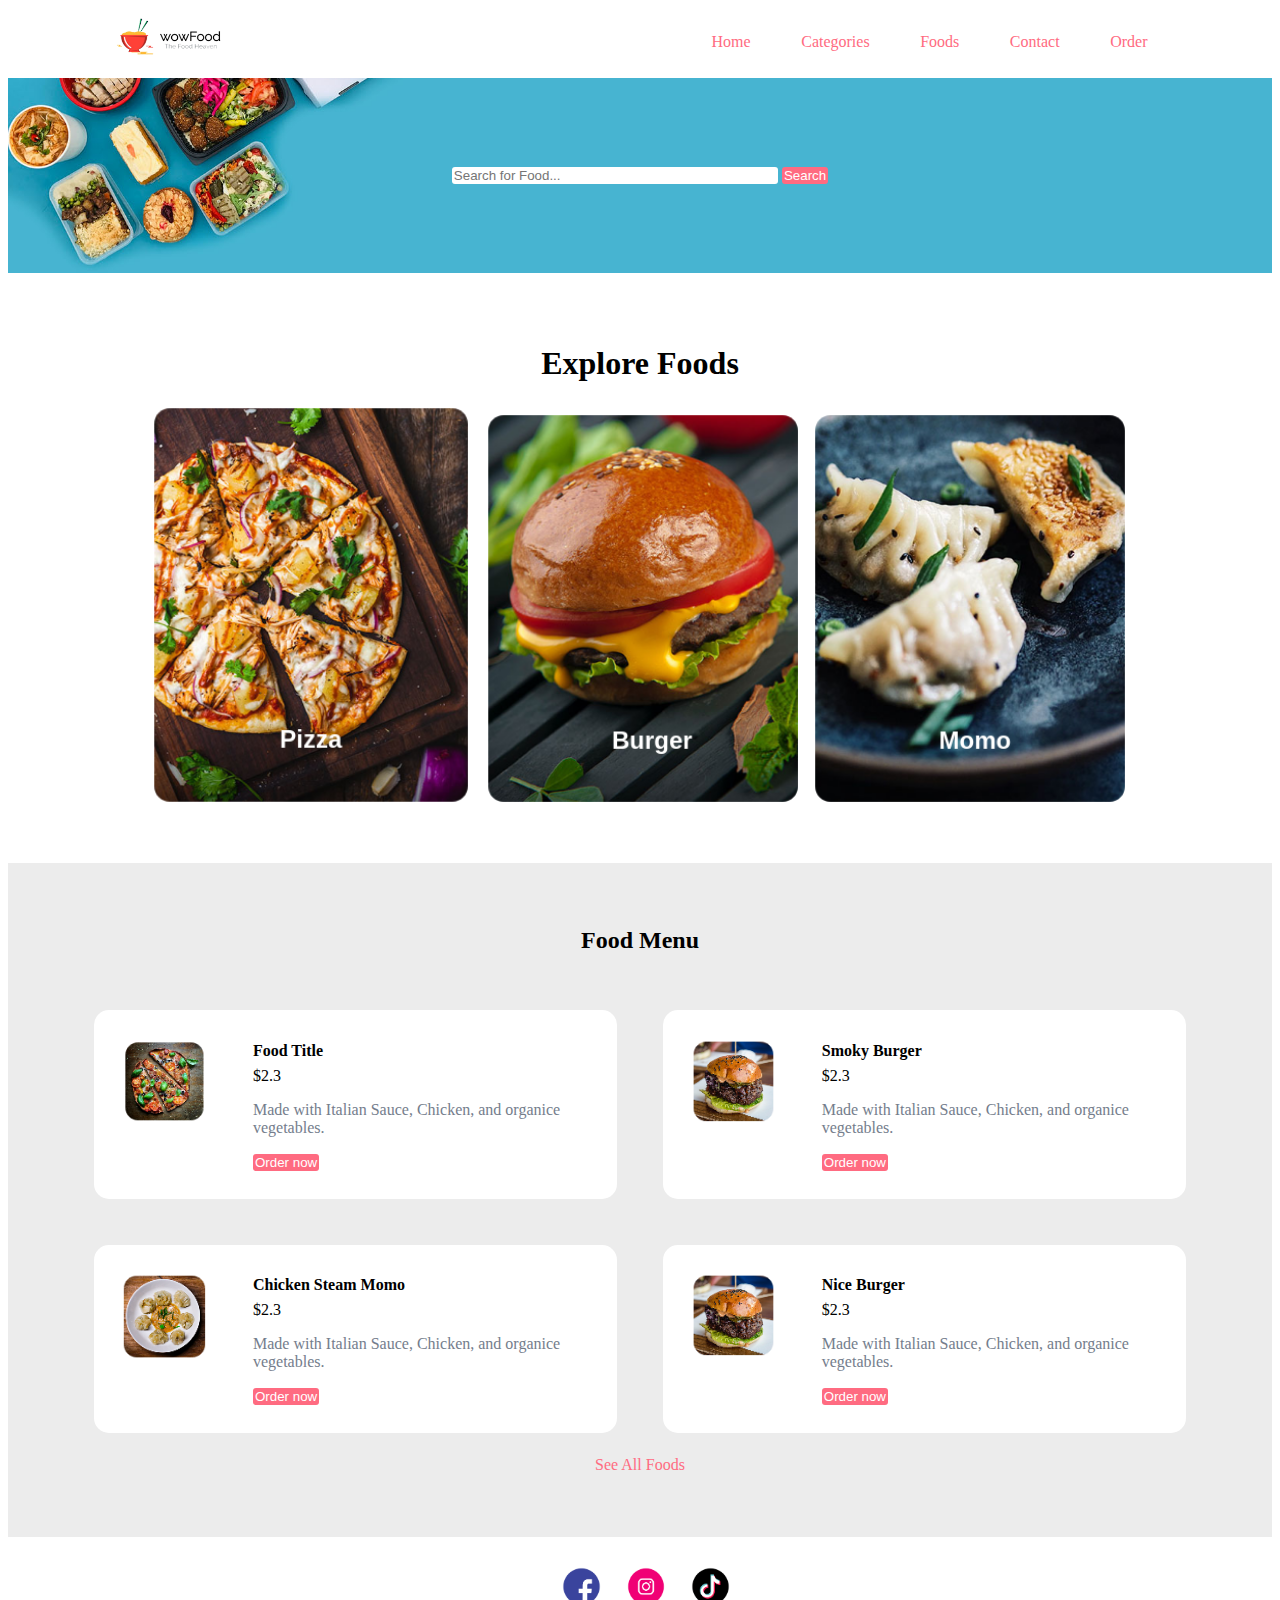
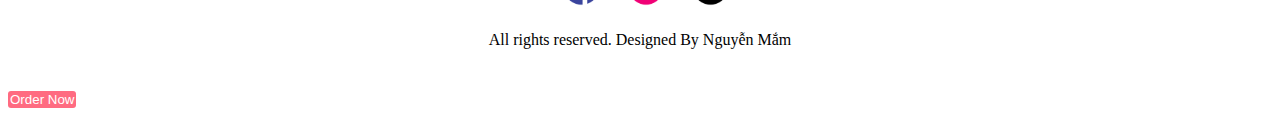
<file: index.html>
<!DOCTYPE html>
<html lang="en">
<head>
    <meta charset="UTF-8">
    <meta http-equiv="X-UA-Compatible" content="IE=edge">
    <meta name="viewport" content="width=device-width, initial-scale=1.0">
    <title>Wow Food</title>
    <link rel="stylesheet" href="main.css">
</head>
<body>
    <div class="header">
      <div class="logo">
        <a href="">
            <img  src="images/logo.png" alt="" style="margin: 1% 0 0 15%">
        </a>
      </div>
      <div class="tab">
        <a href="#Home" class="color">Home</a>
        <a href="categories.html" class="color">Categories</a>
        <a href="food.html" class="color">Foods</a>
        <a href="#contact" class="color">Contact</a>
        <a href="order.html" class="color">Order</a>
     </div>
    </div>

    <div class="find">
      <center>
      <form>
        <input type="Search" placeholder="Search for Food..." style="height: 8%;">
        <input type="submit" value="Search">
      </form>
      </center>
    </div>

    <div class="Categories" >
      <center>
        <h1>Explore Foods</h1>
        <img src="images/pizza.png" alt="Pizza" style="width: 28%;">
        <img src="images/Burger.png" alt="Burger" style="width: 28%;">
        <img src="images/Momo.png" alt="Momo" style="width:28%;">
      </center>
    </div>

    <section class="menu">
      <h2 style="margin: 0 0 3% 0; text-align:center">Food Menu</h2> 
      <div class="food">
          <img src="images/food title.png" class="food_img">
        <div class="food_text">
          <h4 style="margin: 1% 0">Food Title</h4>
          <p style="margin: 2% 0;">$2.3</p>
          <p style="color: #747d8c;"> Made with Italian Sauce, Chicken, and organice vegetables.</p>
          <input type="Submit" value ="Order now">
        </div>
      </div>
      <div class="food">
        <img src="images/smott burger.png" class="food_img">
        <div class="food_text">
          <h4 style="margin: 1% 0">Smoky Burger</h4>
          <p style="margin: 2% 0;">$2.3</p>
          <p style="color: #747d8c;"> Made with Italian Sauce, Chicken, and organice vegetables.</p>
          <input type="Submit" value ="Order now">
        </div>
      </div>
      <div class="food">
        <img src="images/chicken.png" class="food_img">
        <div class="food_text">
          <h4 style="margin: 1% 0">Chicken Steam Momo</h4>
          <p style="margin: 2% 0;">$2.3</p>
          <p style="color: #747d8c;"> Made with Italian Sauce, Chicken, and organice vegetables.</p>
          <input type="Submit" value ="Order now">
        </div>
      </div>
      <div class="food">
        <img src="images/smott burger.png" class="food_img">
        <div class="food_text">
          <h4 style="margin: 1% 0">Nice Burger</h4>
          <p style="margin: 2% 0;">$2.3</p>
          <p style="color: #747d8c;"> Made with Italian Sauce, Chicken, and organice vegetables.</p>
          <input type="Submit" value ="Order now">
        </div>
      </div>

      <div class="k">See All Foods</div>
    </section>
    <div class="contact" id="contact">  
      <center>
          <a href="https://www.facebook.com/mam.leu.leu/" target="_blank" style="margin-left: 1%;"><img src="images/face.png"  class="contact_logo"></a>
          <a href="https://www.instagram.com/mam_onee/" target="_blank" style="margin-left:1%;"><img src="images/ins.png" class="contact_logo"></a>
          <a href="https://www.tiktok.com/@mynameismam?lang=vi-VN" target="_blank" style="margin-left: 1%;"><img src="images/tiktok.png" class="contact_logo"></a>
          <p>All rights reserved. Designed By Nguyễn Mắm</p>
      </center>
    </div>
    <a href="order.html"><input type="submit" value="Order Now"></a>
</body>
</html>
</file>
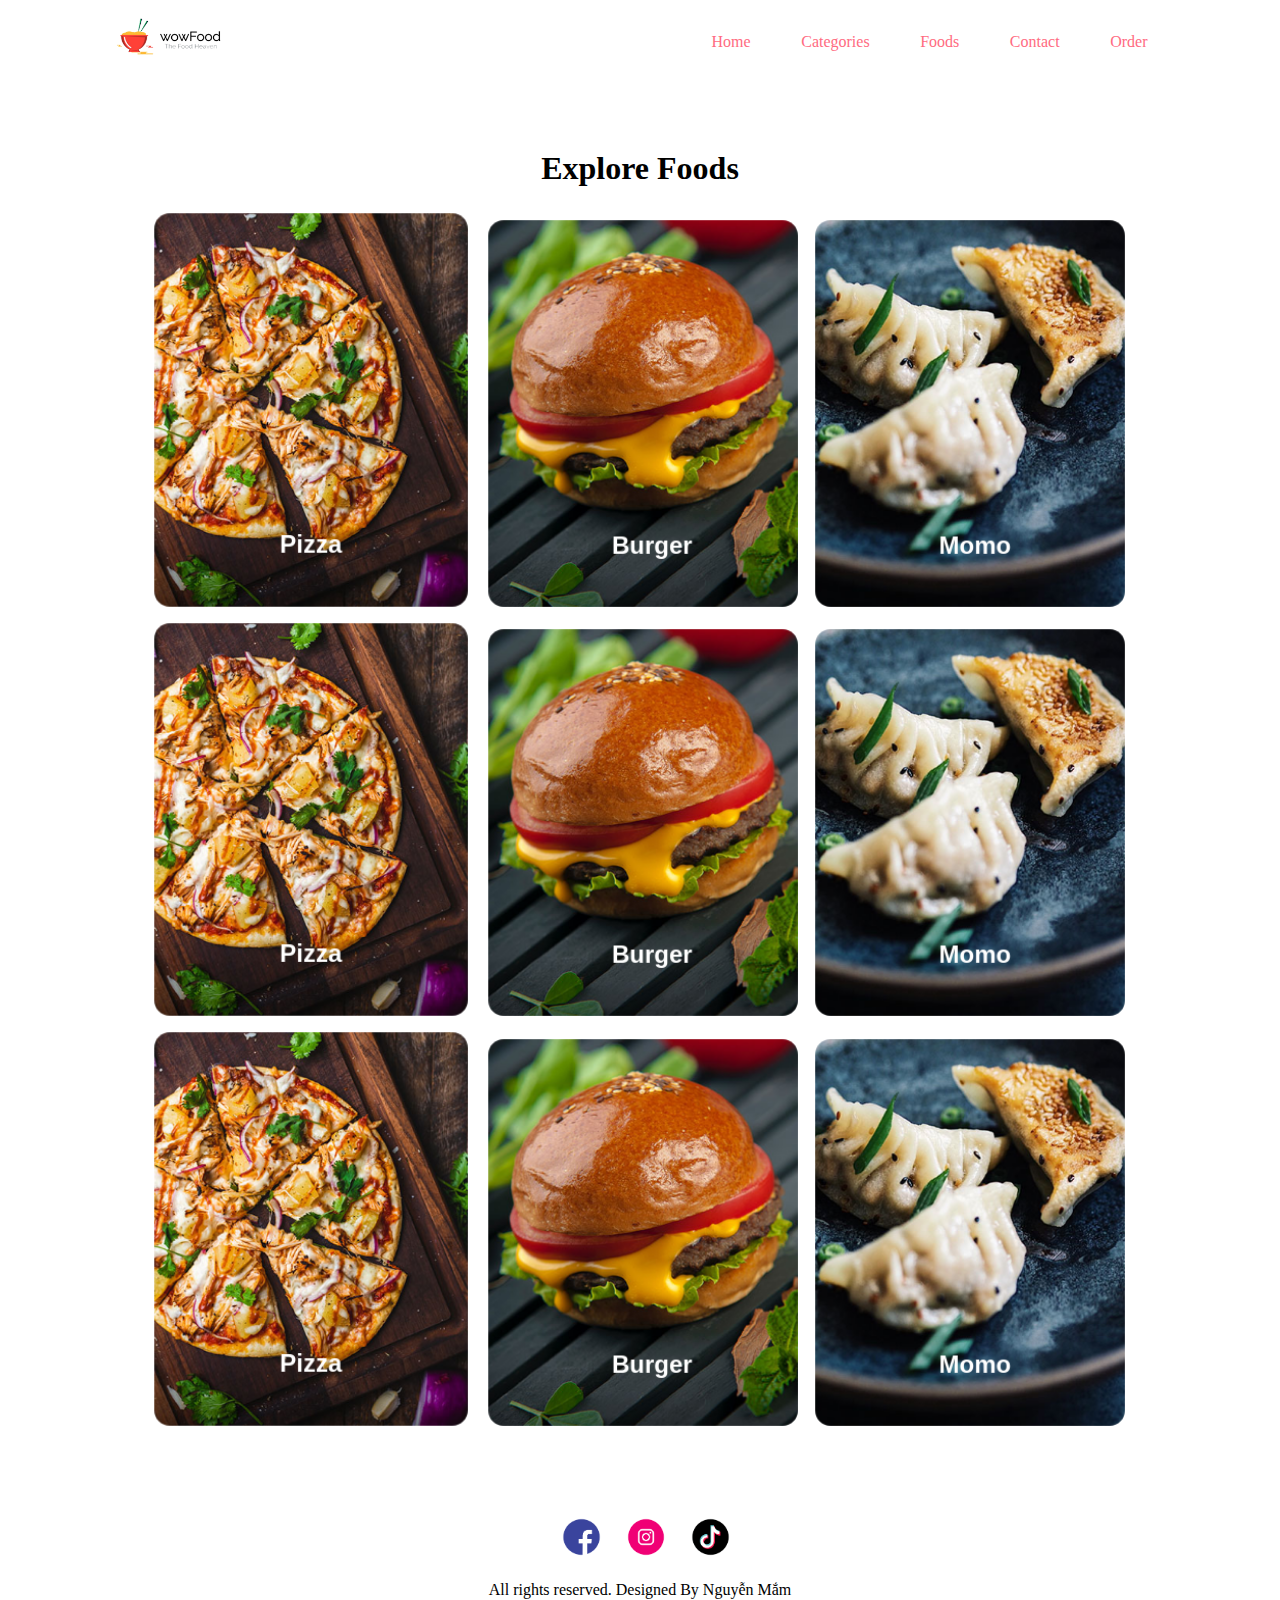
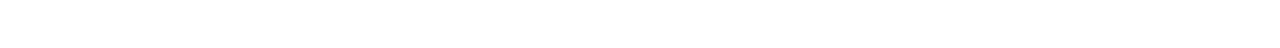
<file: categories.html>
<!DOCTYPE html>
<html lang="en">
<head>
    <meta charset="UTF-8">
    <meta http-equiv="X-UA-Compatible" content="IE=edge">
    <meta name="viewport" content="width=device-width, initial-scale=1.0">
    <title>Categories</title>
    <link rel="stylesheet" href="main.css">
</head>
<body>
    <div class="header">
        <div class="logo">
          <a href="">
              <img  src="images/logo.png" alt="" style="margin: 1% 0 0 15%">
          </a>
        </div>
        <div class="tab">
          <a href="index.html" class="color">Home</a>
          <a href="categories.html" class="color">Categories</a>
          <a href="food.html" class="color">Foods</a>
          <a href="#contact" class="color">Contact</a>
          <a href="order.html" class="color">Order</a>
        </div>
    </div>
    <div class="Categories">
        <center>
          <h1>Explore Foods</h1>
          <img src="images/pizza.png" alt="Pizza" style="width: 28%;">
          <img src="images/Burger.png" alt="Burger" style="width: 28%;">
          <img src="images/Momo.png" alt="Momo" style="width:28%;">
          <img src="images/pizza.png" alt="Pizza" style="width: 28%;">
          <img src="images/Burger.png" alt="Burger" style="width: 28%;">
          <img src="images/Momo.png" alt="Momo" style="width:28%;">
          <img src="images/pizza.png" alt="Pizza" style="width: 28%;">
          <img src="images/Burger.png" alt="Burger" style="width: 28%;">
          <img src="images/Momo.png" alt="Momo" style="width:28%;">
        </center>
      </div>
      <div class="contact" id="contact">  
        <center>
            <a href="https://www.facebook.com/mam.leu.leu/" target="_blank" style="margin-left: 1%;"><img src="images/face.png"  class="contact_logo"></a>
            <a href="https://www.instagram.com/mam_onee/" target="_blank" style="margin-left:1%;"><img src="images/ins.png" class="contact_logo"></a>
            <a href="https://www.tiktok.com/@mynameismam?lang=vi-VN" target="_blank" style="margin-left: 1%;"><img src="images/tiktok.png" class="contact_logo"></a>
            <p>All rights reserved. Designed By Nguyễn Mắm</p>
        </center>
      </div>
</body>
</html>
</file>
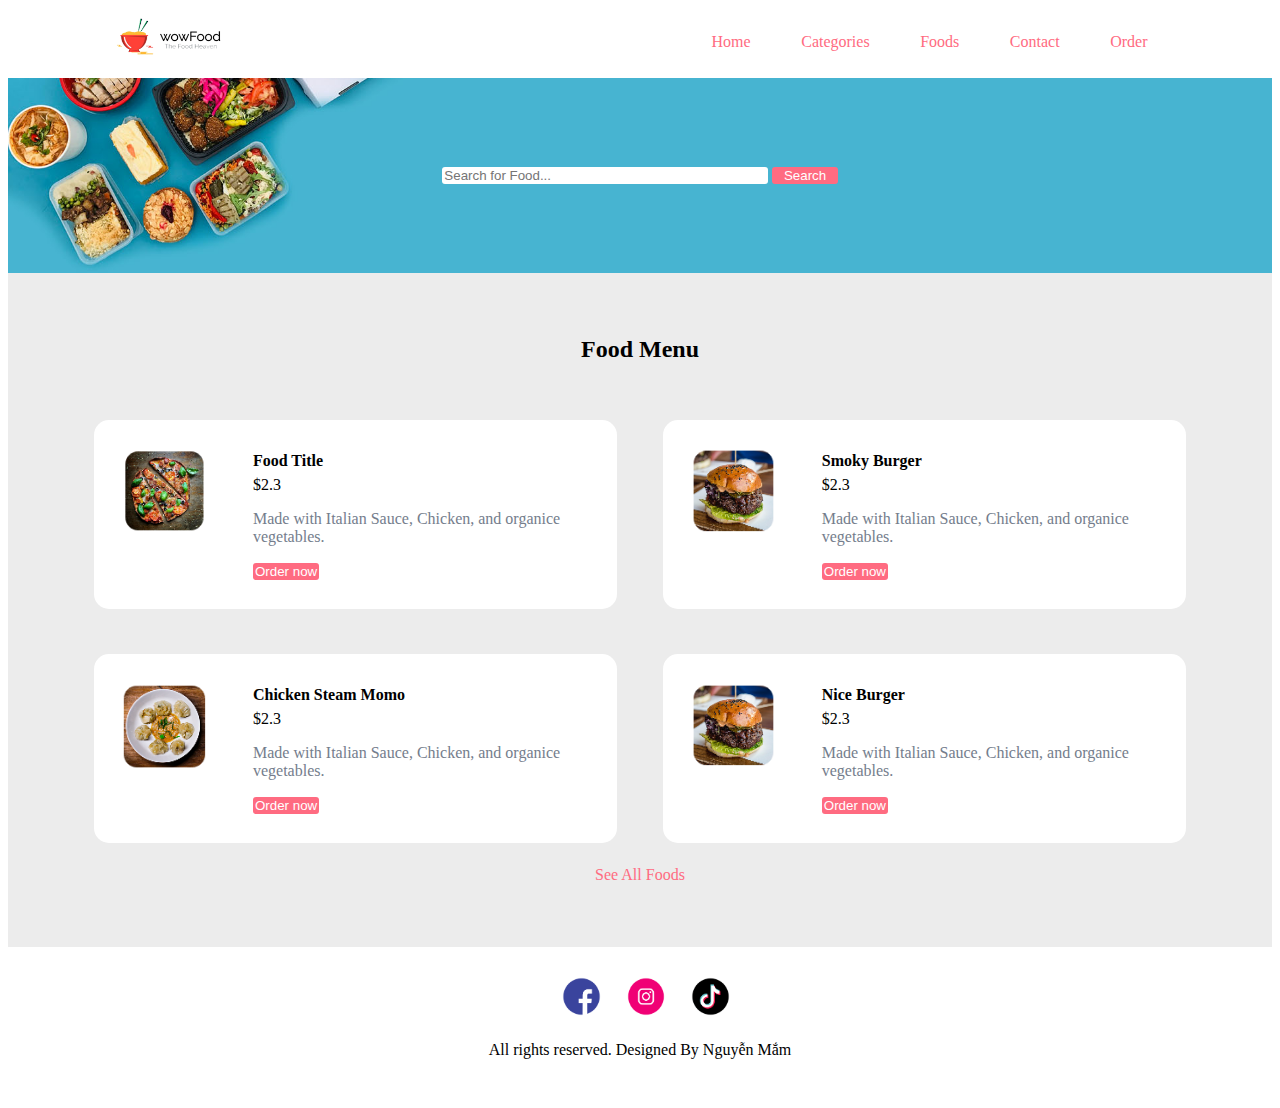
<file: food.html>
<!DOCTYPE html>
<html lang="en">
<head>
    <meta charset="UTF-8">
    <meta http-equiv="X-UA-Compatible" content="IE=edge">
    <meta name="viewport" content="width=device-width, initial-scale=1.0">
    <title>Food</title>
    <link rel="stylesheet" href="main.css">
</head>
<body>
    <div class="header">
        <div class="logo">
          <a href="">
              <img  src="images/logo.png" alt="" style="margin: 1% 0 0 15%">
          </a>
        </div>
        <div class="tab">
          <a href="index.html" class="color">Home</a>
          <a href="categories.html" class="color">Categories</a>
          <a href="food.html" class="color">Foods</a>
          <a href="#contact" class="color">Contact</a>
          <a href="order.html" class="color">Order</a>
       </div>
      </div>
  
      <div class="find">
        <center>
        <form>
          <input type="Search" placeholder="Search for Food..." style="height: 8%;">
          <input type="submit" value="Search" style="width:6%; height: 8%">
        </form>
        </center>
      </div>
      <div class="menu">
        <h2 style="margin: 0 0 3% 0; text-align:center">Food Menu</h2> 
        <div class="food">
          <img src="images/food title.png" class="food_img">
          <div class="food_text">
            <h4 style="margin: 1% 0">Food Title</h4>
            <p style="margin: 2% 0;">$2.3</p>
            <p style="color: #747d8c;"> Made with Italian Sauce, Chicken, and organice vegetables.</p>
            <input type="Submit" value ="Order now">
          </div>
        </div>
        <div class="food">
          <img src="images/smott burger.png" class="food_img">
          <div class="food_text">
            <h4 style="margin: 1% 0">Smoky Burger</h4>
            <p style="margin: 2% 0;">$2.3</p>
            <p style="color: #747d8c;"> Made with Italian Sauce, Chicken, and organice vegetables.</p>
            <input type="Submit" value ="Order now">
          </div>
        </div>
        <div class="food">
          <img src="images/chicken.png" class="food_img">
          <div class="food_text">
            <h4 style="margin: 1% 0">Chicken Steam Momo</h4>
            <p style="margin: 2% 0;">$2.3</p>
            <p style="color: #747d8c;"> Made with Italian Sauce, Chicken, and organice vegetables.</p>
            <input type="Submit" value ="Order now">
          </div>
        </div>
        <div class="food">
            <img src="images/smott burger.png" class="food_img">
          <div class="food_text">
            <h4 style="margin: 1% 0">Nice Burger</h4>
            <p style="margin: 2% 0;">$2.3</p>
            <p style="color: #747d8c;"> Made with Italian Sauce, Chicken, and organice vegetables.</p>
            <input class="" type="Submit" value ="Order now">
          </div>
        </div>
  
        <div class="k">See All Foods</div>
      </div>
      <div class="contact" id="contact">  
        <center>
            <a href="https://www.facebook.com/mam.leu.leu/" target="_blank" style="margin-left: 1%;"><img src="images/face.png"  class="contact_logo"></a>
            <a href="https://www.instagram.com/mam_onee/" target="_blank" style="margin-left:1%;"><img src="images/ins.png" class="contact_logo"></a>
            <a href="https://www.tiktok.com/@mynameismam?lang=vi-VN" target="_blank" style="margin-left: 1%;"><img src="images/tiktok.png" class="contact_logo"></a>
            <p>All rights reserved. Designed By Nguyễn Mắm</p>
        </center>
      </div>
</body>
</html>
</file>
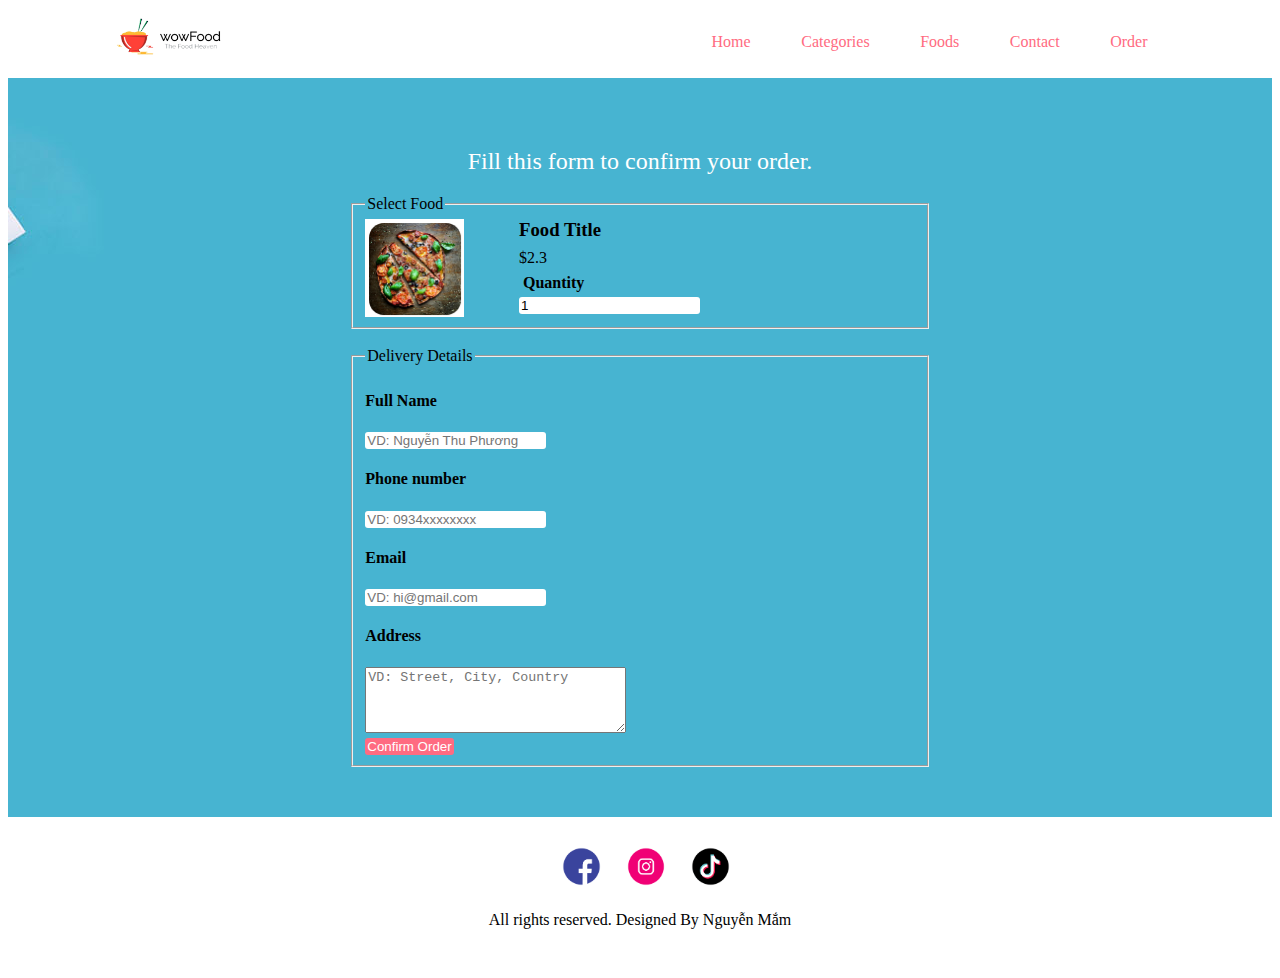
<file: order.html>
<!DOCTYPE html>
<html lang="en">
<head>
    <meta charset="UTF-8">
    <meta http-equiv="X-UA-Compatible" content="IE=edge">
    <meta name="viewport" content="width=device-width, initial-scale=1.0">
    <title>Order Food</title>
    <link rel="stylesheet" href="main.css">
</head>
<body>
    <div class="header">
        <div class="logo">
          <a href="">
              <img  src="images/logo.png" alt="" style="margin: 1% 0 0 15%">
          </a>
        </div>
        <div class="tab">
          <a href="index.html" class="color">Home</a>
          <a href="categories.html" class="color">Categories</a>
          <a href="food.html" class="color">Foods</a>
          <a href="#contact" class="color">Contact</a>
          <a href="order.html" class="color">Order</a>
        </div>
    </div>
    <section class="order">
        <center>
            <h2 style="color: white; font-weight: normal;">
                Fill this form to confirm your order.
            </h2>
        </center>
            <form class="f">
                <fieldset>
                    <legend>Select Food</legend>
                    <img src="images/food title.png" alt="Pizza" class="food_img">

                    <div class="food_text">
                        <h3 style="margin:0;">Food Title</h3>
                        <p style="margin: 2% 0;">$2.3</p>
                        <h4 style="margin: 1%;">Quantity</h4>
                        <input type="number" name="qty" value="1" required>
                    </div>
                </fieldset>
                <br>
                <fieldset>
                    <legend>Delivery Details</legend>
                    <div class="v">
                      <h4>Full Name</h4>
                      <input type="text" placeholder="VD: Nguyễn Thu Phương">
                       <h4>Phone number</h4>
                      <input type="text" placeholder="VD: 0934xxxxxxxx">
                       <h4>Email</h4>
                      <input type="email" placeholder="VD: hi@gmail.com">
                     <h4>Address</h4>
                     <textarea rows="4" cols="30" placeholder ="VD: Street, City, Country" required></textarea>
                     <br>
                     <input type="submit" value="Confirm Order">
                    </div>
                </fieldset>
            </form>
    </section>
    <div class="contact" id="contact">  
        <center>
            <a href="https://www.facebook.com/mam.leu.leu/" target="_blank" style="margin-left: 1%;"><img src="images/face.png"  class="contact_logo"></a>
            <a href="https://www.instagram.com/mam_onee/" target="_blank" style="margin-left:1%;"><img src="images/ins.png" class="contact_logo"></a>
            <a href="https://www.tiktok.com/@mynameismam?lang=vi-VN" target="_blank" style="margin-left: 1%;"><img src="images/tiktok.png" class="contact_logo"></a>
            <p>All rights reserved. Designed By Nguyễn Mắm</p>
        </center>
      </div>
</body>
</html>
</file>
<file: main.css>
.header{
    height: 70px;
}
.logo{
    background-color: rgb(255, 255, 255);
    height: 100%;
    width: 50%;
    float:left;

}
.tab{
    background-color: #ffffff;
    height: 100%;
    width: 50%;
    float: left;
    padding: 25px;
    box-sizing: border-box;
}
.find{
    background-image: url(images/nền.jpg);
    background-size: cover;
    background-repeat: no-repeat;
    padding: 7%;
    background-position: center;
}
a{
    text-decoration: none;
}
.color{
    color: #ff6b81;
    margin-left: 8%;
}
input{
    border:inherit;
}
input[type="Search" i] {
    width: 30%;
}
input[type="submit" i] {
    padding: 1px 2px;
    width: fit-content;
    background-color:  #ff6b81;
    color: #ffffff;
}
.Categories{
    background-color: white;
    padding: 4%;
}
.menu{
    background-color: #ececec;
    padding: 5%;
}
.food{
    background-color: #ffffff;
    width: 41%;
    margin: 2%;
    padding: 2.5%;
    float: left;
    border-radius: 15px;
}
.food_img{
    width: 18%;
    float: left;
}
.food_text{
    width: 70%;
    float: left;
    margin-left: 10% ;
}
.contact{
    background-color: #ffffff;
    padding: 2%;
}
.k{
    color: #ff6b81;
    text-align: center;
    position: relative;
}
.order{
    background: url(images/nền.jpg) top right;
    padding: 4%;
}
.f{
    width: 50%;
    margin: 0 auto;
}
input{
    border-radius: 3px;
}

.contact_logo{
    width: 4%; height:4%;
}
@media only screen and (max-width:768px)
{
    input[type="Search" i] {
        width: 40%;
    }

    .logo{
        width: 30%;
    }

    .tab{
        width: 70%;
    }

    h1{
        font-size: 1.5em;
    }
    .color{
        margin-left: 1% ;
    }
    
    .food{
        width: 40%;
    }
    .food_img{
        width: auto;
    }

    input[type="number" i] {
        width: 70%;
    }

    input[type="text" i] {
        width: 70%;
    }
    input[type="email" i] {
        width: 70%;
    }
    textarea{
        width: 70%;
    }
    .contact_logo{
        width: 6%;
        height: 6%;
    }
}
</file>
